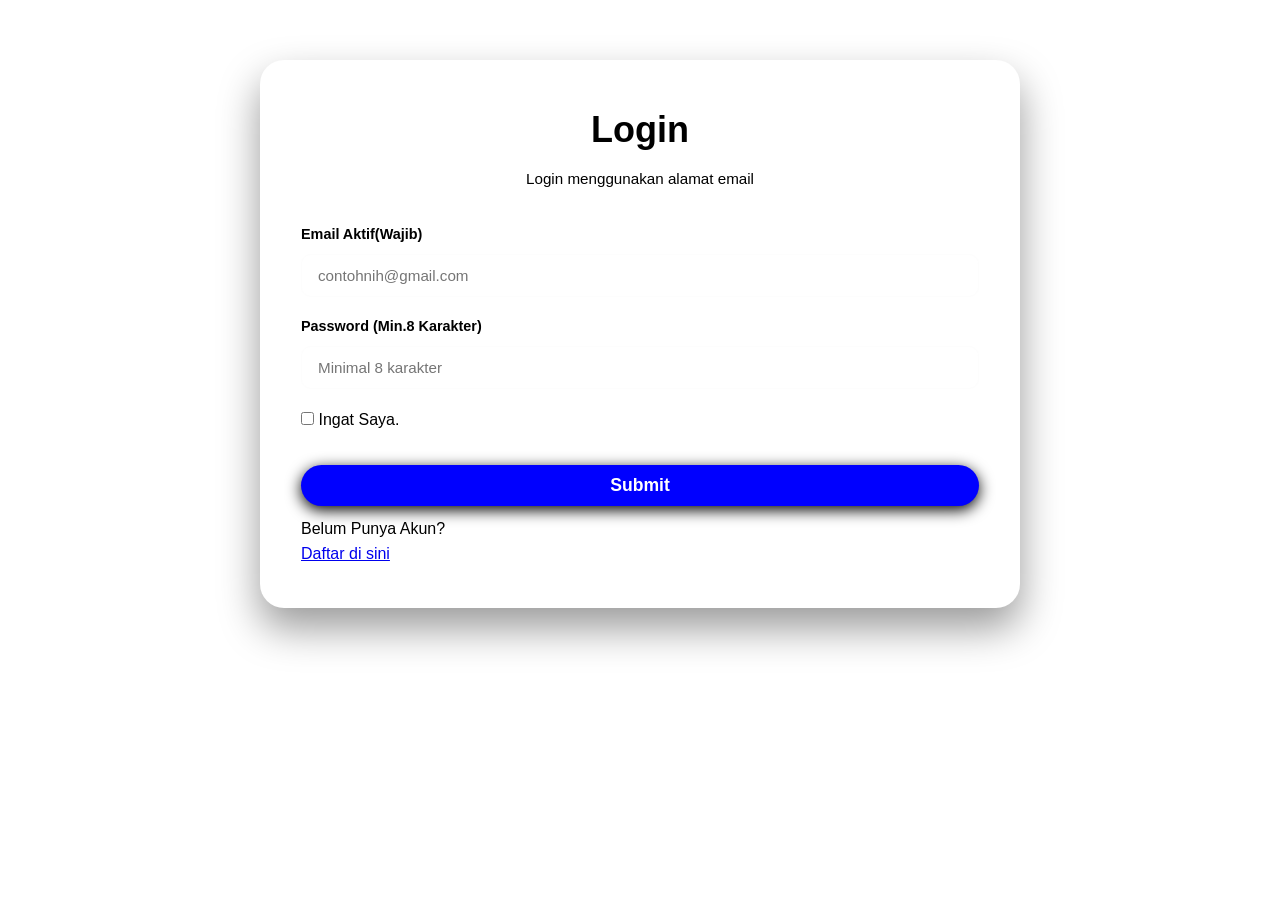
<file: tugas-live-coding/index.html>
<!DOCTYPE html>
<html lang="id">
<head>
    <meta charset="UTF-8">
    <meta name="viewport" content="width=device-width, initial-scale=1.0">
    <title>Login</title>

    <link rel="stylesheet" href="style.css">
</head>
<body>
    
    <main class="kontainer-form-kontak">
        <section class="seksi-form">
            <div class="judul-form">
                <h1>Login</h1>
                <p>Login menggunakan alamat email</p>
            </div>

            <form action="#" method="post" class="form-pendaftaran">


                <div class="baris-input">
                        <label for="email-user">Email Aktif(Wajib)</label>

                        <input type="email" id="email-user" name="email" placeholder="contohnih@gmail.com" required>
                </div>

                <div class="baris-input">
                        <label for="password-user">Password (Min.8 Karakter)</label>
                        <input type="password" id="password-user" name="password" minlength="8" placeholder="Minimal 8 karakter" required>
                </div>

                 <div class="baris-input-checkbox">
                        <input type="checkbox" id="persetujuan-terms" name="persetujuan" required>
                        <label for="persetujuan-terms">Ingat Saya.</label>
                </div>

                <div class="aksi-form">
                    <input type="submit" value="Submit" class="tombol-kirim-form">
                </div>

                <p>Belum Punya Akun?</p><a href="./index.html" target="_blank">Daftar di sini</a>                
            </form>
        </section>
    </main>
    <script src="script.js"></script>
</body>
</html>
</file>
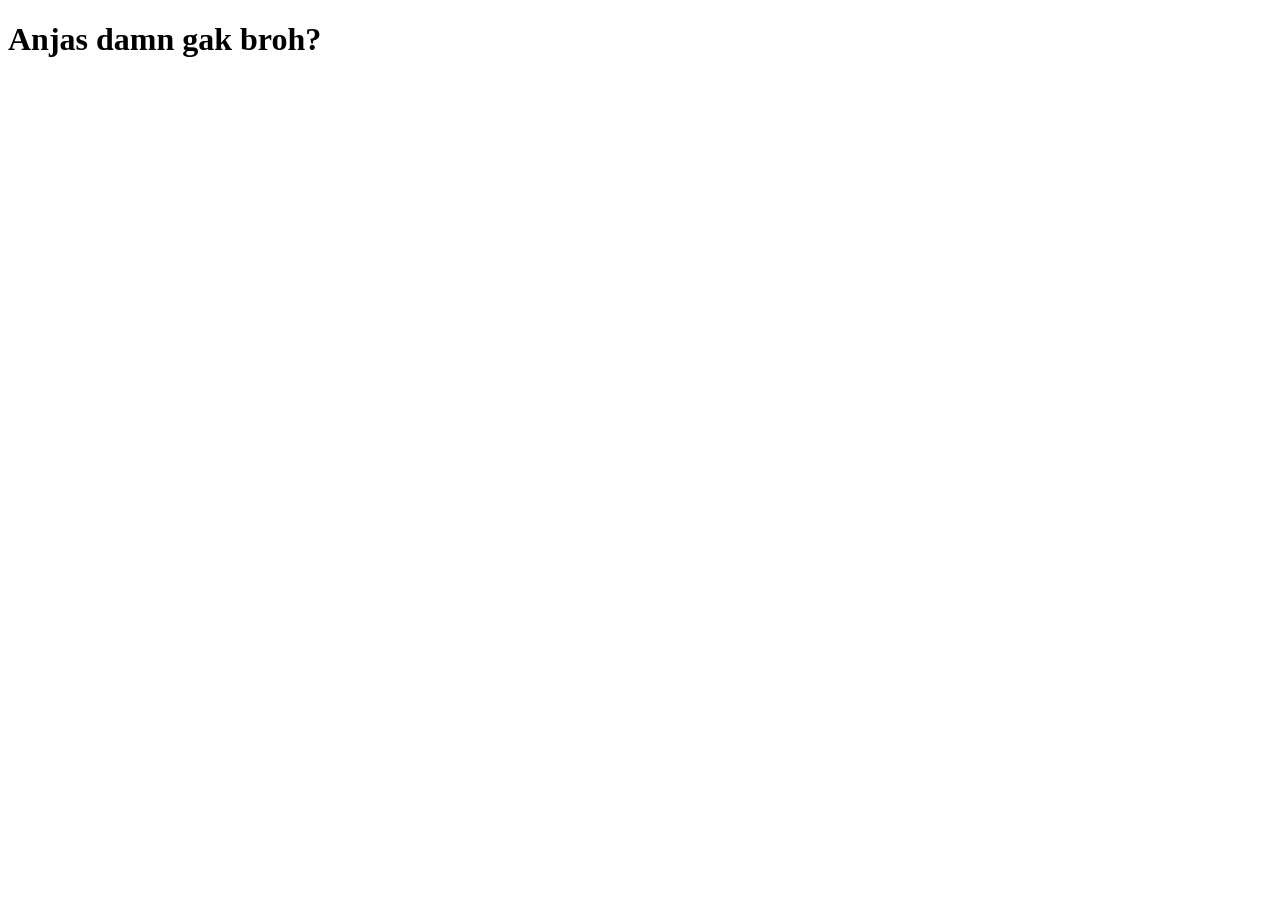
<file: tugas-day-28.html>
<!DOCTYPE html>
<html lang="en">
<head>
    <meta charset="UTF-8">
    <meta name="viewport" content="width=device-width, initial-scale=1.0">
    <title>Belajar Java Script</title>
</head>
<body>
    <h1>Anjas damn gak broh?</h1>
    <p id="hasil-total"></p>
    <script src="tugas-day-28.js"></script>

</body>
</html>
</file>
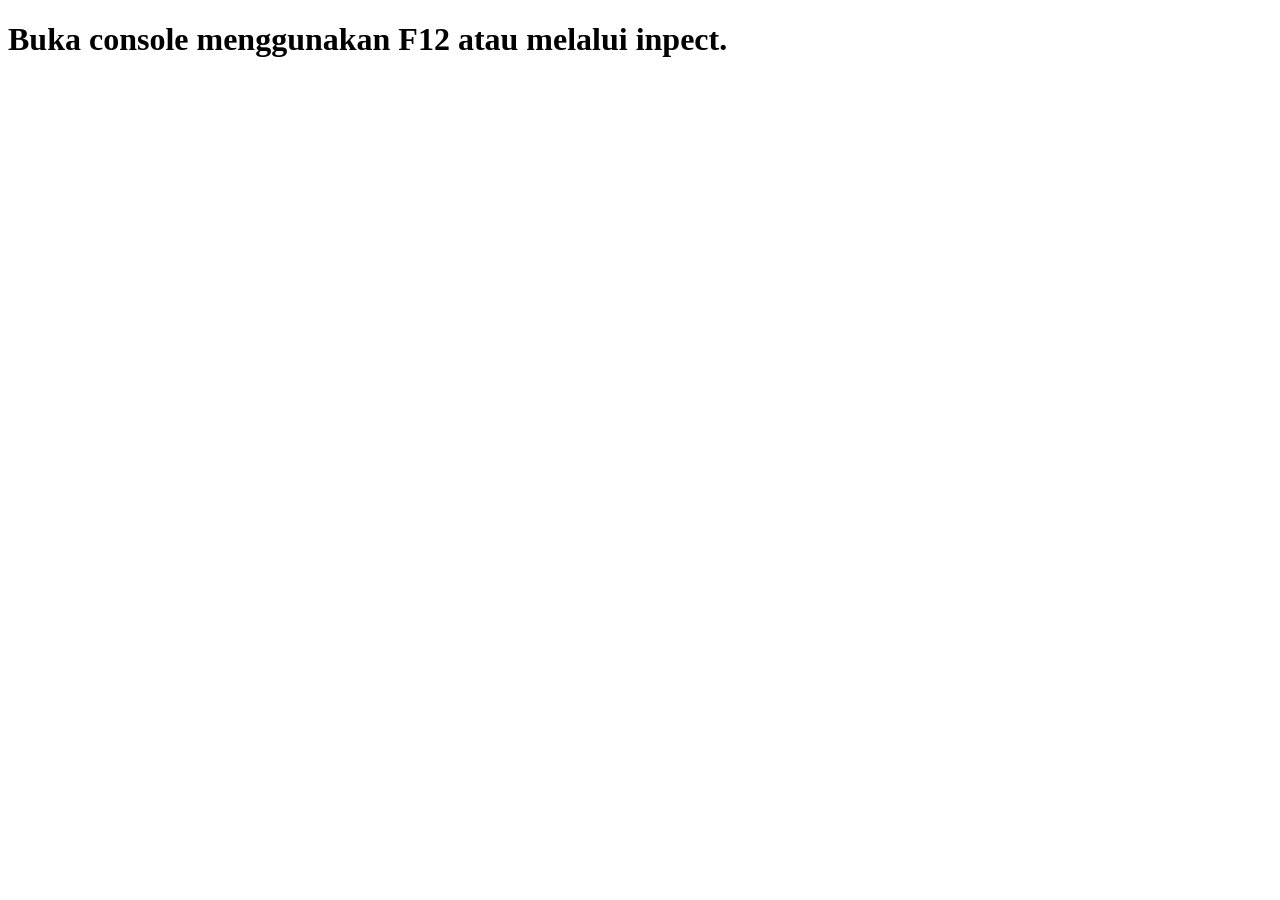
<file: tugas-day-36/tugas-day-36.html>
<!DOCTYPE html>
<html lang="id">
<head>
    <meta charset="UTF-8">
    <meta name="viewport" content="width=device-width, initial-scale=1.0">
    <title>Tugas Hari ke 36</title>
</head>
<body>
    <h1>Buka console menggunakan F12 atau melalui inpect.</h1>
    <script src="tugas-day-36.js"></script>
</body>
</html>
</file>
<file: tugas-live-coding/style.css>
* {
    margin: 0;
    padding: 0;
    box-sizing: border-box;
}

body {
    font-family: Arial;
    background: white;
    background-attachment: fixed;
    color: black;
    line-height: 1.6;
    overflow-x: hidden;
    display: flex;
}

.kontainer-form-kontak {
    flex-grow: 1;
    display: flex;
    align-items: center;
    justify-content: center;
    padding: 60px 20px;
    width: 100%;
    max-width: 800px;
    margin: 0 auto;
}

.seksi-form {
    background-color: white;
    width: 100%;
    border: 1px solid rgba(255, 255, 255, 0.05);
    border-radius: 24px;
    padding: 40px;
    box-shadow: 0 20px 40px rgba(0, 0, 0, 0.4);
}

.judul-form {
    text-align: center;
    margin-bottom: 32px;
}

.judul-form h1 {
    font-size: 2.25rem;
    color: black;
    margin-bottom: 8px;
}

.judul-form p{
    color: black;
    font-size: 0.95rem;
}

.baris-input {
    display: flex;
    flex-direction: column;
    gap: 8px;
    margin-bottom: 18px;
}

.baris-input:last-child {
    margin-bottom: 0;
}

.baris-input label {
    font-size: 0.9rem;
    font-weight: 600;
    color: black;
}

.form-pendaftaran input[type="email"],
.form-pendaftaran input[type="password"],
.form-pendaftaran select,
.form-pendaftaran textarea {
    width: 100%;
    padding: 12px 16px;
    border: 1px solid rgba(250, 250, 250, 0.459);
    border-radius: 10px;
    color: white;
    font-family: Arial, Helvetica, sans-serif;
    font-size: 0.95rem;
    transition: all 0.3s ease;
    margin-bottom: auto;
}

.form-pendaftaran input:focus,
.form-pendaftaran select:focus,
.form-pendaftaran textarea:focus {
    outline: none;
    border-color: black;
    box-shadow: 0 0 0 3px rgb(94, 93, 94);
}

.aksi-form {
    margin-top: 32px;
    text-align: center;
}

.tombol-kirim-form {
    width: 100%;
    padding: 10px 30px;
    background-color: blue;
    color: white;
    border: none;
    border-radius: 999px;
    font-family: Arial, Helvetica, sans-serif;
    font-size: 1.1rem;
    font-weight: 700;
    cursor: pointer;
    transition: all 0.3s cubic-bezier(0.4, 0, 0.2, 1);
    box-shadow: 0 4px 15px black;
    margin-bottom: 10px;
}

/* Efek Hover Tombol Submit */
.tombol-kirim-form:hover {
    background-color: white;
    transform: translateY(-1px);
    box-shadow: 0 6px 20px black;
    color: black;
}
</file>
